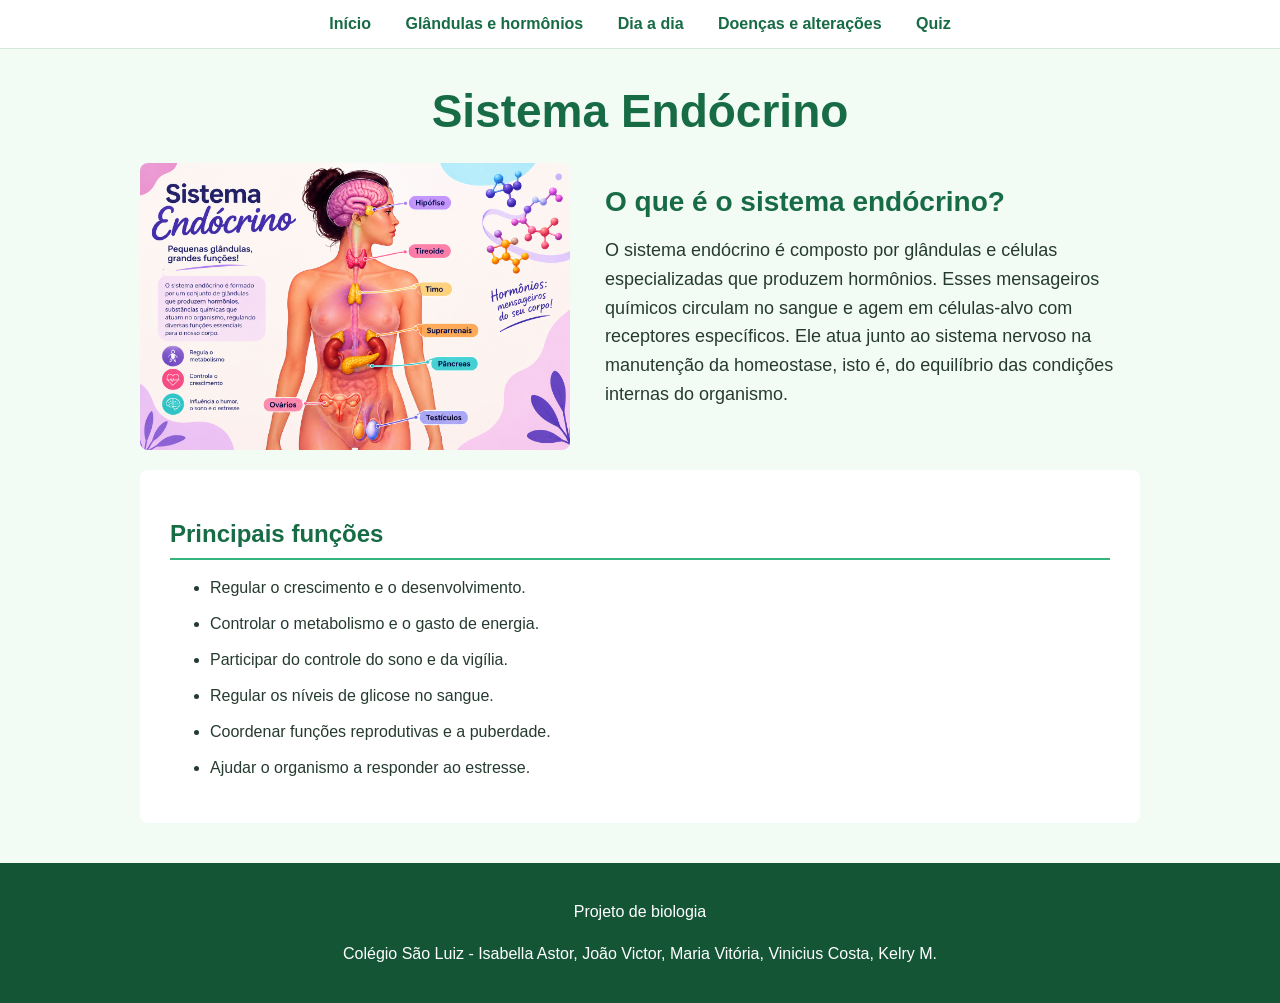
<file: index.html>
<!DOCTYPE html>
<html lang="pt-br">

<head>
    <meta charset="UTF-8">
    <meta name="viewport" content="width=device-width, initial-scale=1.0">

    <title>Sistema Endócrino</title>

    <link rel="stylesheet" href="style.css">
</head>

<body>
    <!--MENU-->

    <nav>
        <a href="index.html">Início</a>
        <a href="glandulas.html">Glândulas e hormônios</a>
        <a href="dia_a_dia.html">Dia a dia</a>
        <a href="doencas.html">Doenças e alterações</a>
        <a href="quiz.html">Quiz</a>
    </nav>


    <!--CABEÇALHO-->

    <header>

        <h1>Sistema Endócrino</h1>

        <!--DESTAQUE DA PÁGINA INICIAL-->

        <div class="destaque-inicio">

            <img
                src="imagens/sist.endocrino.png"
                alt="sistema endocrino"
            >

            <div class="texto-destaque">

                <h2>
                    O que é o sistema endócrino?
                </h2>

                <p>
                    O sistema endócrino é composto por glândulas e células especializadas que produzem hormônios. Esses
                    mensageiros químicos circulam no sangue e agem em células-alvo com receptores específicos.
                    Ele atua junto ao sistema nervoso na manutenção da homeostase, isto é, do equilíbrio das condições
                    internas do organismo.
                </p>

            </div>

        </div>

    </header>

    <main>

        <section>

            <h2>Principais funções</h2>

            <ul>
                <li>Regular o crescimento e o desenvolvimento.</li> <br>
                <li>Controlar o metabolismo e o gasto de energia.</li> <br>
                <li>Participar do controle do sono e da vigília.</li> <br>
                <li>Regular os níveis de glicose no sangue.</li> <br>
                <li>Coordenar funções reprodutivas e a puberdade.</li> <br>
                <li>Ajudar o organismo a responder ao estresse.</li>
            </ul>

        </section>

    </main>


    <footer>

        <p>
            Projeto de biologia
        </p>

        <p>
            Colégio São Luiz -
            Isabella Astor, João Victor, Maria Vitória, Vinicius Costa, Kelry M.
        </p>

    </footer>

</body>

</html>
</file>
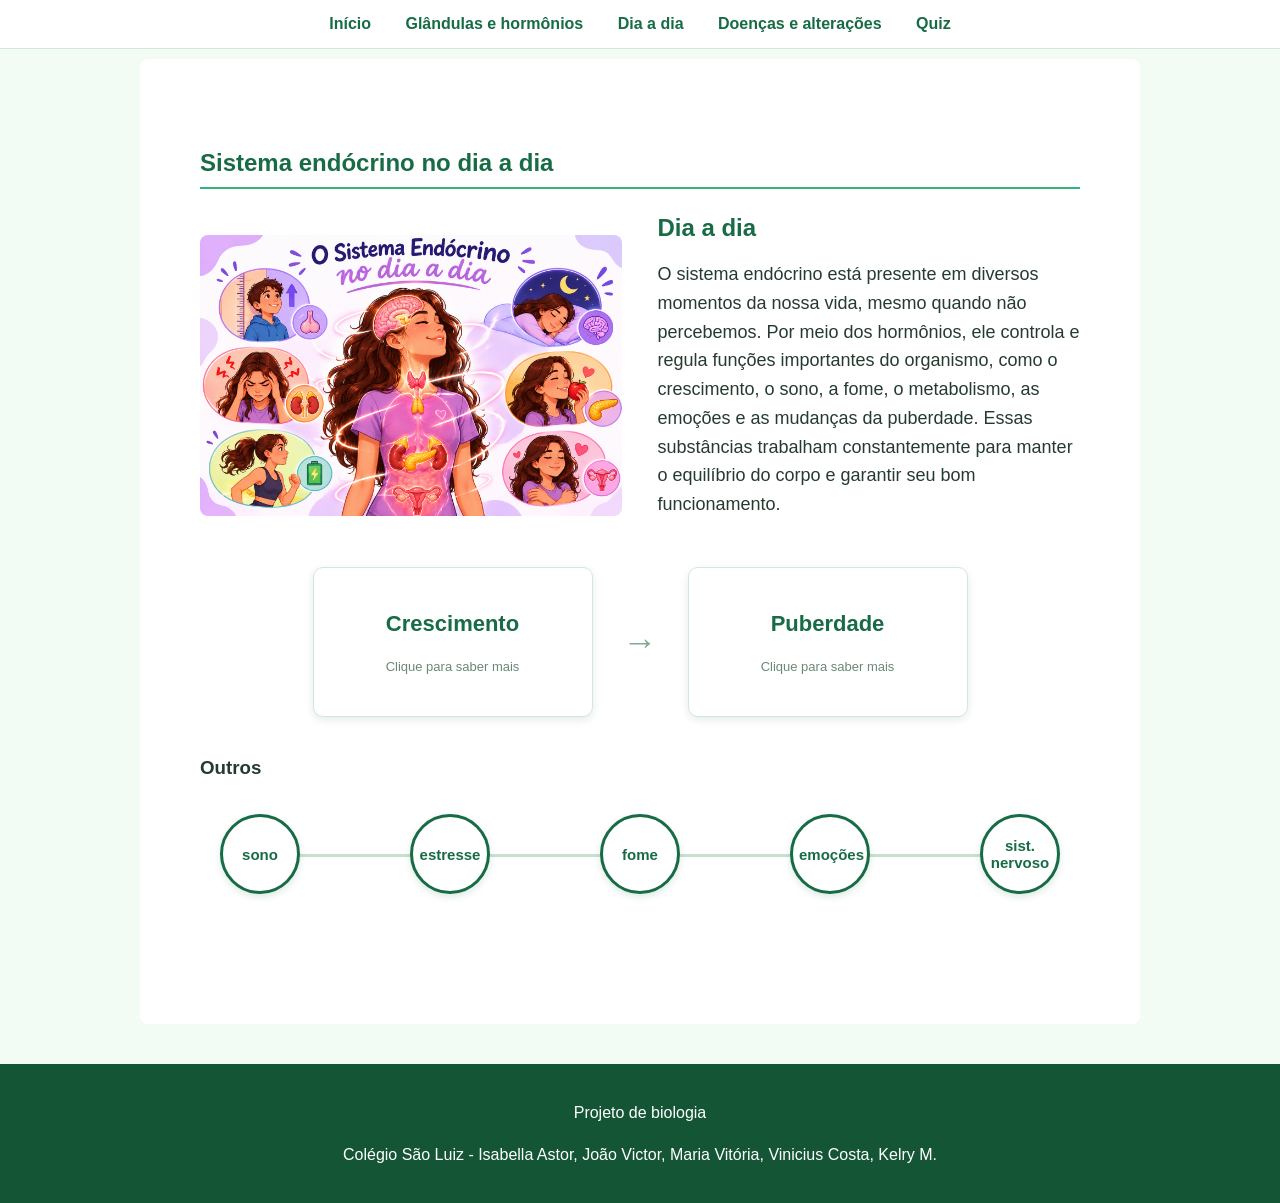
<file: dia_a_dia.html>
<!DOCTYPE html>
<html lang="pt-br">

<head>
    <meta charset="UTF-8">
    <meta name="viewport" content="width=device-width, initial-scale=1.0">
    <title>Dia a dia</title>
    <link rel="stylesheet" href="style.css">
</head>

<body>

    <!-- MENU -->
    <nav>
        <a href="index.html">Início</a>
        <a href="glandulas.html">Glândulas e hormônios</a>
        <a href="dia_a_dia.html">Dia a dia</a>
        <a href="doencas.html">Doenças e alterações</a>
        <a href="quiz.html">Quiz</a>
    </nav>

    <main>

        <section>

            <section>

    <h2>Sistema endócrino no dia a dia</h2>
    <div class="destaque-inicio">

        <img src="imagens/dia_a_dia.png" alt="di a dia">

        <div class="texto-destaque">

            <h3>Dia a dia</h3>

            <p>
                O sistema endócrino está presente em diversos momentos da nossa vida, mesmo quando não percebemos. Por meio dos hormônios, 
                ele controla e regula funções importantes do organismo, como o crescimento, o sono, a fome, o metabolismo, as emoções e as 
                mudanças da puberdade. Essas substâncias trabalham constantemente para manter o equilíbrio do corpo e garantir seu bom 
                funcionamento.
            </p>

        </div>

    </div>

    <!-- O restante do conteúdo da página continua aqui -->

            <!-- EIXO E ALIADOS -->

            <div class="blocos-guerra">

                <button class="bloco-guerra" onclick="mostrarBlocoGuerra('eixo')">
                    <h3>Crescimento</h3>

                    <span>Clique para saber mais</span>
                </button>

                <div class="seta-guerra">
                    →
                </div>

                <button class="bloco-guerra" onclick="mostrarBlocoGuerra('aliados')">
                    <h3>Puberdade</h3>

                    <span>Clique para saber mais</span>
                </button>

            </div>

            <!-- CONTEÚDO DO EIXO -->

            <div id="eixo" class="conteudo-guerra">

                <h3>Crescimento</h3>

                <p>
                    O crescimento do corpo é regulado principalmente pelo hormônio do crescimento (GH), produzido pela hipófise. Ele estimula 
                    o desenvolvimento dos ossos e músculos, contribuindo para o aumento da altura e o desenvolvimento corporal, especialmente 
                    durante a infância e a adolescência.
                </p>
            </div>

            <!-- CONTEÚDO DOS ALIADOS -->

            <div id="aliados" class="conteudo-guerra">

                <h3>Puberdade</h3>

                <p>
                    Durante a puberdade, ocorrem diversas mudanças físicas e emocionais causadas principalmente pelos hormônios sexuais, 
                    como o estrogênio e a testosterona. Eles são responsáveis pelo desenvolvimento das características sexuais, pela maturação 
                    do sistema reprodutor e por outras transformações no corpo.
                </p>

            </div>

            <!-- LINHA DO TEMPO -->

            <div class="linha-tempo">

                <h3>Outros</h3>

                <div class="anos">

                    <button onclick="mostrarAno('ano1939', this)">
                        sono
                    </button>

                    <button onclick="mostrarAno('ano1941', this)">
                        estresse
                    </button>

                    <button onclick="mostrarAno('ano1942', this)">
                        fome
                    </button>

                    <button onclick="mostrarAno('ano1944', this)">
                        emoções
                    </button>

                    <button onclick="mostrarAno('ano1945', this)">
                        sist. nervoso
                    </button>

                </div>

                <!-- 1939 -->

                <div id="ano1939" class="evento">

                    <h4>Sono e melatonina</h4>

                    <p>
                        A glândula pineal produz melatonina, que ajuda a regular o ciclo sono-vigília. Sua secreção costuma
                        aumentar à noite, especialmente na ausência de luz.
                    </p>

                </div>

                <!-- 1941 -->

                <div id="ano1941" class="evento">

                    <h4>Estresse e adrenalina</h4>

                    <p>
                        Em situações de perigo ou tensão, adrenalina e cortisol contribuem para o estado de alerta e para a
                        disponibilidade de energia.
                    </p>

                </div>

                <!-- 1942-1943 -->

                <div id="ano1942" class="evento">

                    <h4>Fome, saciedade e metabolismo</h4>

                    <p>
                        A grelina está associada ao aumento da fome, enquanto a leptina participa da sinalização das reservas
                        energéticas ao cérebro. Outros hormônios, como insulina e hormônios tireoidianos, também influenciam
                        o metabolismo.
                    </p>

                </div>

                <!-- 1944 -->

                <div id="ano1944" class="evento">

                    <h4>Emoções e alterações hormonais</h4>

                    <p>
                        Oscilações hormonais podem influenciar humor e disposição, como na puberdade e em fases do ciclo
                        menstrual. Emoções, porém, também dependem de fatores psicológicos, ambientais e sociais.
                    </p>

                </div>

                <!-- 1945 -->

                <div id="ano1945" class="evento">

                    <h4>Sistema nervoso e endócrino</h4>

                    <p>
                        O sistema nervoso geralmente transmite sinais rápidos por impulsos elétricos e neurotransmissores; o
                        sistema endócrino utiliza hormônios, cujos efeitos podem ser mais prolongados.
                    </p>
                </div>

            </div>

        </section>

    </main>

    <footer>
        <p>
            Projeto de biologia
        </p>

        <p>
            Colégio São Luiz -
            Isabella Astor, João Victor, Maria Vitória, Vinicius Costa, Kelry M.
        </p>
    </footer>

    <script src="script.js"></script>

</body>

</html>
</file>
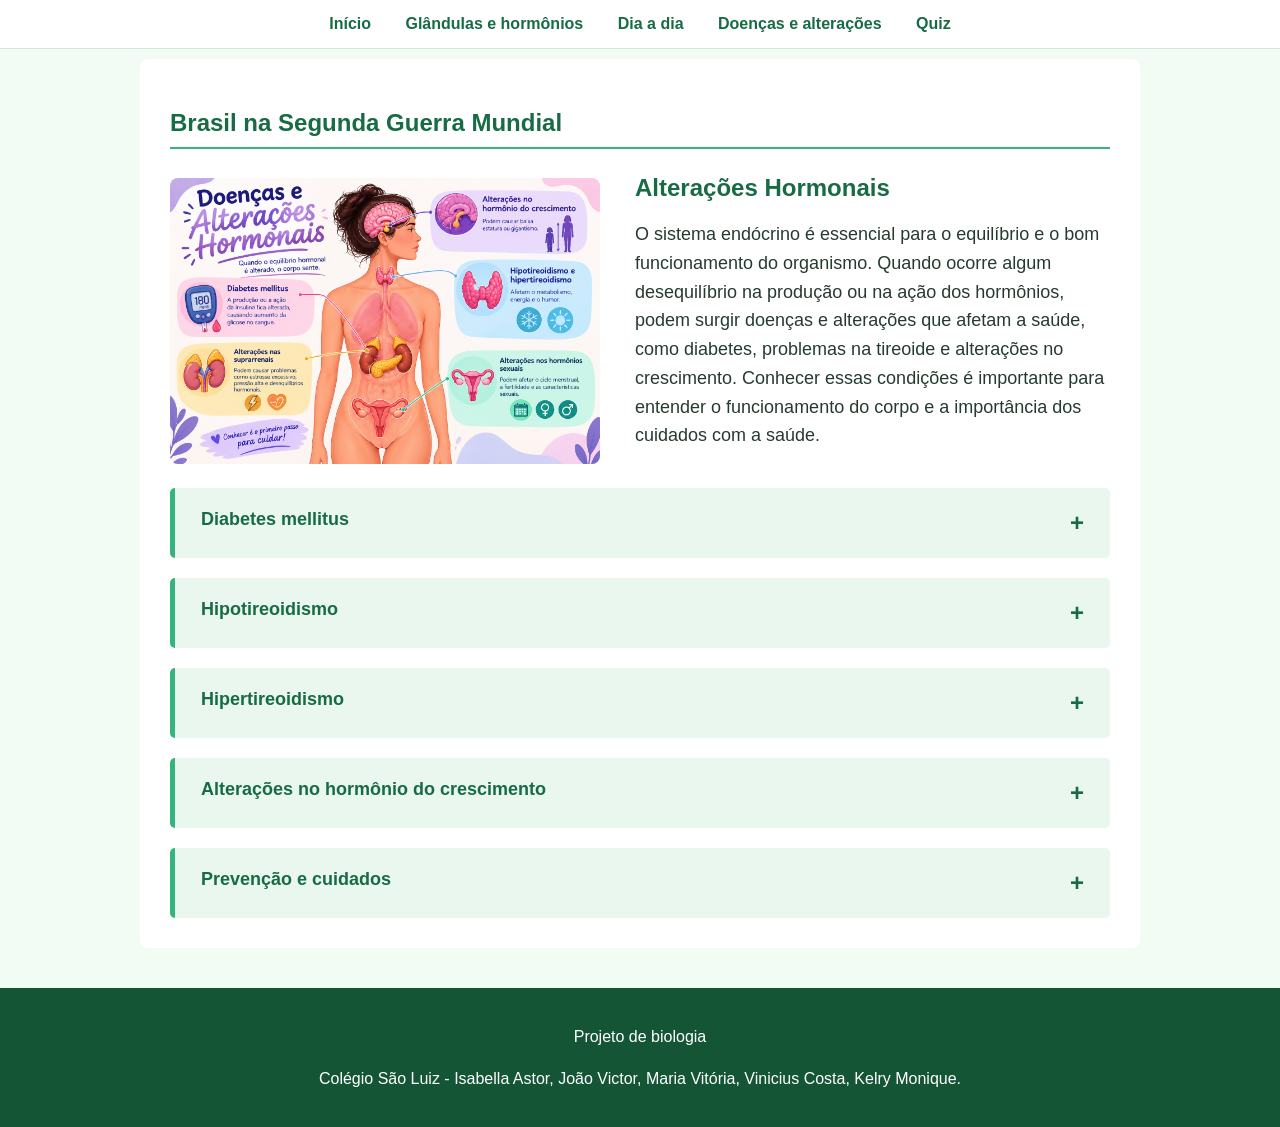
<file: doencas.html>
<!DOCTYPE html>
<html lang="pt-br">

<head>
    <meta charset="UTF-8">
    <meta name="viewport" content="width=device-width, initial-scale=1.0">
    <title>Doenças</title>
    <link rel="stylesheet" href="style.css">
</head>

<body>

    <!-- MENU -->
    <nav>
        <a href="index.html">Início</a>
        <a href="glandulas.html">Glândulas e hormônios</a>
        <a href="dia_a_dia.html">Dia a dia</a>
        <a href="doencas.html">Doenças e alterações</a>
        <a href="quiz.html">Quiz</a>
    </nav>

    <main>

        <section>

           
    <h2>Brasil na Segunda Guerra Mundial</h2>

    <div class="destaque-inicio">

        <img
            src="imagens/doenças.png"
            alt="doenças"
        >

        <div class="texto-destaque">

            <h3>Alterações Hormonais</h3>

            <p>
                O sistema endócrino é essencial para o equilíbrio e o bom funcionamento do organismo. Quando ocorre algum desequilíbrio na produção ou na ação dos hormônios, podem surgir doenças e alterações que afetam a saúde, como diabetes, problemas na tireoide e alterações no crescimento. Conhecer essas condições é importante para entender o funcionamento do corpo e a importância dos cuidados com a saúde.
            </p>

        </div>

    </div>

    <!-- daqui para baixo continuam os seus conteúdos -->


            <!-- NEUTRALIDADE -->

            <article class="acordeao">

                <button class="titulo-acordeao">
                    Diabetes mellitus
                    <span>+</span>
                </button>

                <div class="conteudo-acordeao">

                    <p>
                        Caracteriza-se pela elevação da glicose no sangue, relacionada à falta de insulina ou à resposta
inadequada das células à sua ação. Sintomas possíveis: sede excessiva, urinar com frequência, cansaço
e perda de peso em alguns casos. O diagnóstico pode incluir glicemia e hemoglobina glicada. O
tratamento varia conforme o tipo e pode incluir alimentação, atividade física, medicamentos e insulina.
                    </p>

                    

                    <p>
                        <strong>Atenção para o ENEM</strong> <br>
                        Lembre-se: a insulina é o hormônio produzido pelo pâncreas que reduz a quantidade de glicose no sangue, facilitando sua entrada nas células. Na diabetes mellitus, sua produção ou ação está comprometida, causando o aumento da glicemia (hiperglicemia). Essa relação entre hormônios e metabolismo é um tema importante em questões de Biologia.
                    </p>

                </div>

            </article>

            <!-- ENTRADA DO BRASIL NA GUERRA -->

            <article class="acordeao">

                <button class="titulo-acordeao">
                    Hipotireoidismo
                    <span>+</span>
                </button>

                <div class="conteudo-acordeao">

                    <p>
                        Acontece quando há produção insuficiente de hormônios tireoidianos. Pode causar cansaço,
sensibilidade ao frio, pele ressecada, constipação e ganho de peso. A avaliação costuma incluir TSH e T4
livre; frequentemente é tratado com levotiroxina.
                    </p>

                    

                    <p>
                        <strong>Atenção para o ENEM:</strong> <br>
                        No hipotireoidismo, a tireoide produz poucos hormônios T3 e T4, deixando o metabolismo mais lento. Lembre-se: o TSH geralmente aumenta para estimular a tireoide a produzir mais hormônios. Essa relação entre hipófise e tireoide é importante para compreender o funcionamento do sistema endócrino!
                    </p>

                </div>

            </article>

            <!-- FEB -->

            <article class="acordeao">

                <button class="titulo-acordeao">
                    Hipertireoidismo
                    <span>+</span>
                </button>

                <div class="conteudo-acordeao">

                    <p>
                        É a produção excessiva de hormônios tireoidianos. Pode provocar aceleração cardíaca, tremores, suor
                        excessivo, perda de peso e irritabilidade. O tratamento depende da causa e pode envolver
                        medicamentos, iodo radioativo ou cirurgia.
                    </p>

                    

                    <p>
                        <strong>Atenção para o ENEM:</strong>  <br>
                        No hipotireoidismo, a tireoide produz poucos hormônios T3 e T4, deixando o metabolismo mais lento. Lembre-se: o TSH geralmente aumenta para estimular a tireoide a produzir mais hormônios. Essa relação entre hipófise e tireoide é importante para compreender o funcionamento do sistema endócrino!
                    </p>

                </div>

            </article>

            <!-- MONTE CASTELLO -->

            <article class="acordeao">

                <button class="titulo-acordeao">
                    Alterações no hormônio do crescimento
                    <span>+</span>
                </button>

                <div class="conteudo-acordeao">

                    <p>
                        A deficiência de GH na infância pode comprometer o crescimento. O excesso pode causar gigantismo
                        antes do fechamento das cartilagens de crescimento e acromegalia em adultos. O diagnóstico pode
                        incluir testes hormonais e exames de imagem; o tratamento depende da causa.
                    </p>

                    <p>
                        <strong>Atenção para o ENEM: </strong>O hormônio do crescimento (GH), produzido pela hipófise, 
                            é responsável por estimular o desenvolvimento dos ossos e músculos. Lembre-se: a falta de GH 
                            pode causar baixa estatura, enquanto seu excesso pode provocar gigantismo em crianças e 
                            acromegalia em adultos. Essa diferença está relacionada ao fechamento das cartilagens de 
                            crescimento dos ossos.
                    </p>

                </div>

            </article>

            <!-- CONTRADIÇÃO -->

            <article class="acordeao">

                <button class="titulo-acordeao">
                    Prevenção e cuidados
                    <span>+</span>
                </button>

                <div class="conteudo-acordeao">

                    <p>
                       Nem todas as doenças hormonais são preveníveis. Hábitos saudáveis e avaliação médica diante de
                       sintomas persistentes ajudam a cuidar da saúde e a identificar problemas. Sintomas isolados não
                       confirmam um diagnóstico.
                    </p>

                    <p> 
                        <strong>Atenção para o ENEM: </strong>Nem todas as doenças hormonais são preveníveis. Hábitos saudáveis e avaliação médica diante de
                        sintomas persistentes ajudam a cuidar da saúde e a identificar problemas. Sintomas isolados não
                        confirmam um diagnóstico.
                    </p>

                </div>

            </article>

            <!-- CONSEQUÊNCIAS -->

            

        </section>

    </main>

    <footer>
        <p>
            Projeto de biologia
        </p>

        <p>
            Colégio São Luiz -
            Isabella Astor, João Victor, Maria Vitória, Vinicius Costa, Kelry Monique.
        </p>
    </footer>

    <script src="script.js"></script>

</body>

</html>
</file>
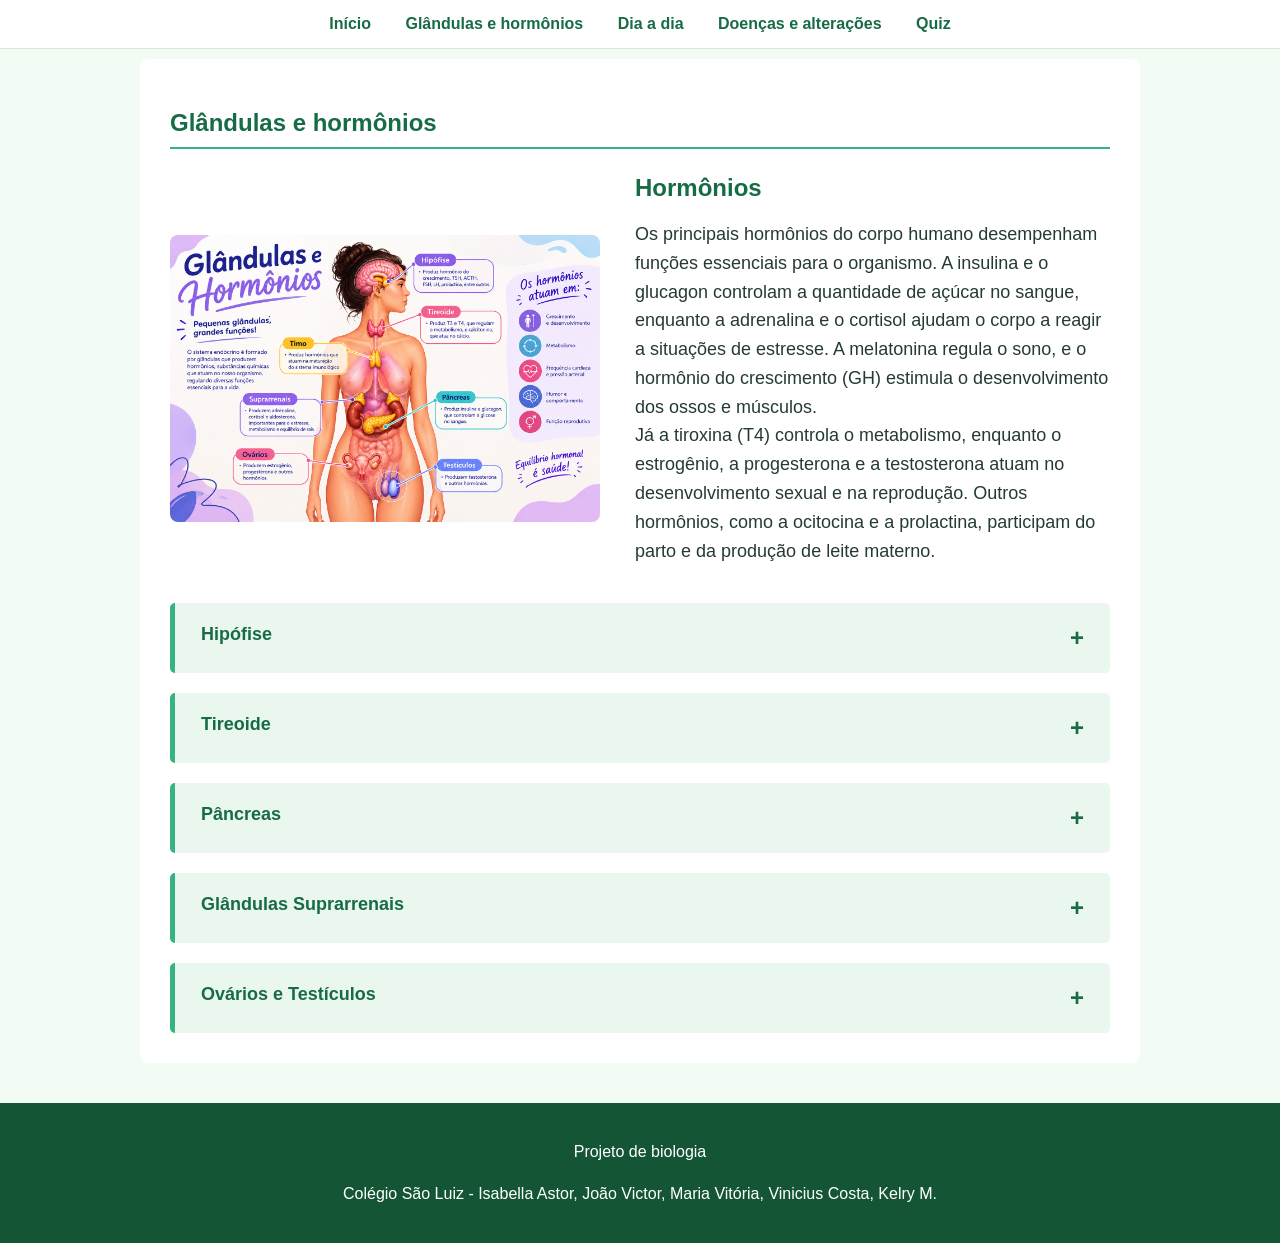
<file: glandulas.html>
<!DOCTYPE html>
<html lang="pt-br">

<head>
    <meta charset="UTF-8">
    <meta name="viewport" content="width=device-width, initial-scale=1.0">
    <title>Glandulas</title>
    <link rel="stylesheet" href="style.css">
</head>

<body>

    <!-- MENU -->
    <nav>
        <a href="index.html">Início</a>
        <a href="glandulas.html">Glândulas e hormônios</a>
        <a href="dia_a_dia.html">Dia a dia</a>
        <a href="doencas.html">Doenças e alterações</a>
        <a href="quiz.html">Quiz</a>
    </nav>

    <main>

        <section>

            <h2>Glândulas e hormônios</h2>

            <div class="destaque-inicio">

                <img src="imagens/glandulas.png" alt="glandulas e hormonios">

                <div class="texto-destaque">

                    <h3>Hormônios</h3>

                        <p>
                            Os principais hormônios do corpo humano desempenham funções essenciais para o organismo. A insulina e o glucagon 
                            controlam a quantidade de açúcar no sangue, enquanto a adrenalina e o cortisol ajudam o corpo a reagir a situações 
                            de estresse. A melatonina regula o sono, e o hormônio do crescimento (GH) estimula o desenvolvimento dos ossos e 
                            músculos. <br>

                            Já a tiroxina (T4) controla o metabolismo, enquanto o estrogênio, a progesterona e a testosterona atuam no 
                            desenvolvimento sexual e na reprodução. Outros hormônios, como a ocitocina e a prolactina, participam do parto 
                            e da produção de leite materno.
                        </p>

                </div>

            </div>

            <!-- TRATADO DE VERSALHES -->

            <article class="acordeao">

                <button class="titulo-acordeao">
                    Hipófise
                    <span>+</span>
                </button>

                <div class="conteudo-acordeao">

                    <p>
                        Localizada na base do cérebro, libera hormônios que controlam diferentes funções. O hormônio do
                        crescimento (GH) estimula o desenvolvimento de ossos e tecidos.
                    </p>

                </div>

            </article>

            <!-- CRISE DE 1929 -->

            <article class="acordeao">

                <button class="titulo-acordeao">
                    Tireoide
                    <span>+</span>
                </button>

                <div class="conteudo-acordeao">

                    <p>
                        Localizada na região anterior do pescoço, produz T3 e T4, hormônios que regulam o metabolismo, o
                        gasto energético e a temperatura corporal..
                    </p>

                </div>

            </article>

            <!-- ASCENSÃO DO NAZISMO -->

            <article class="acordeao">

                <button class="titulo-acordeao">
                    Pâncreas
                    <span>+</span>
                </button>

                <div class="conteudo-acordeao">

                    <p>
                        Produz insulina, que ajuda a reduzir a glicemia, e glucagon, que atua para aumentá-la quando
                        necessário.
                    </p>

                </div>

            </article>

            <!-- EXPANSIONISMO -->

            <article class="acordeao">

                <button class="titulo-acordeao">
                    Glândulas Suprarrenais
                    <span>+</span>
                </button>

                <div class="conteudo-acordeao">

                    <p>
                        Situadas sobre os rins, produzem adrenalina, cortisol e aldosterona. A adrenalina participa da resposta
                        rápida a situações de alerta.
                    </p>

                </div>

            </article>

            <article class="acordeao">

                <button class="titulo-acordeao">
                    Ovários e Testículos
                    <span>+</span>
                </button>

                <div class="conteudo-acordeao">

                    <p>
                        Os ovários produzem principalmente estrogênios e progesterona, envolvidos no ciclo menstrual e na
                        reprodução. Os testículos produzem principalmente testosterona, importante para características
                        sexuais e produção de espermatozoides.
                    </p>

                </div>

            </article>

        </section>

    </main>

    <footer>
        <p>
            Projeto de biologia
        </p>

        <p>
            Colégio São Luiz -
            Isabella Astor, João Victor, Maria Vitória, Vinicius Costa, Kelry M.
        </p>
    </footer>

    <script src="script.js"></script>

</body>

</html>
</file>
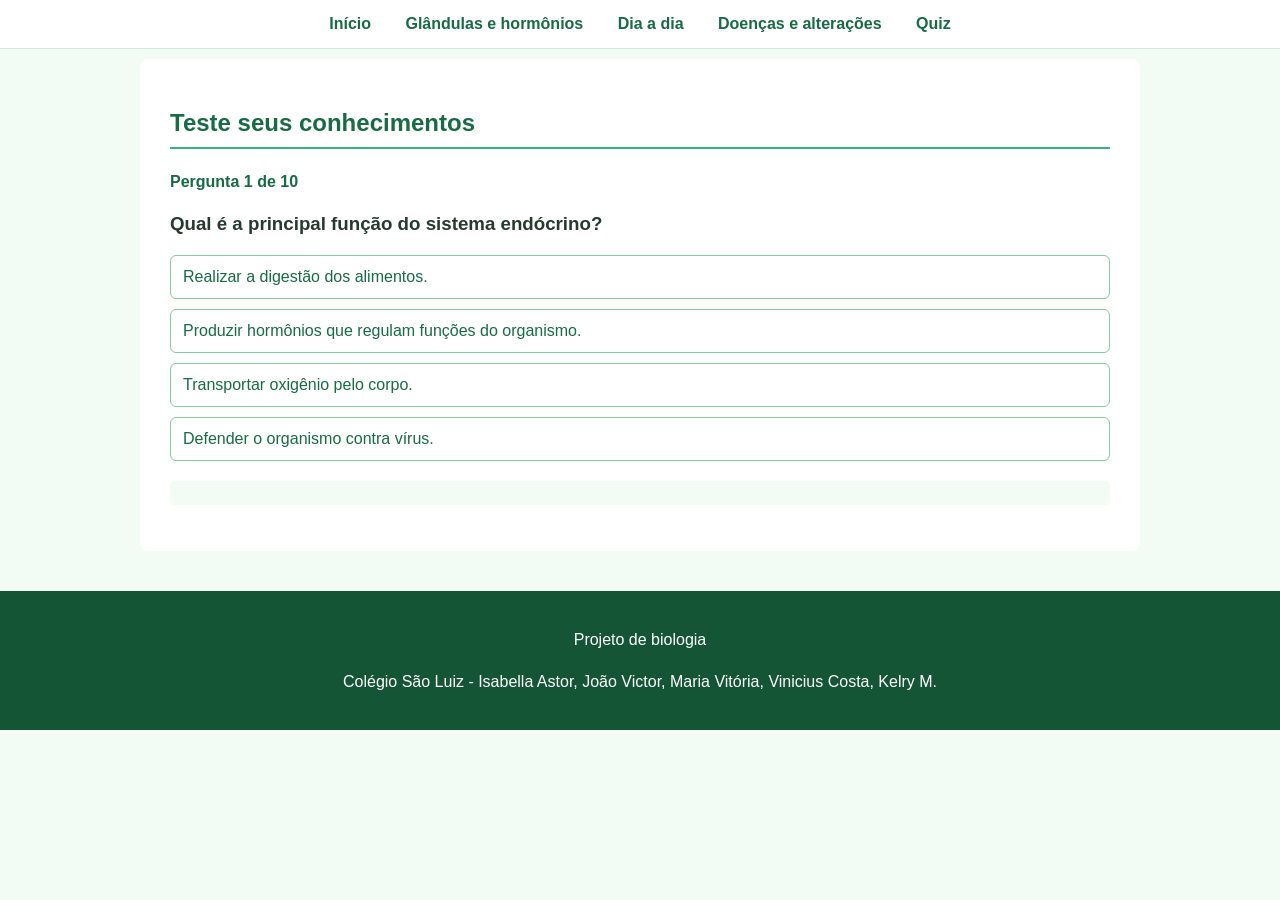
<file: quiz.html>
<!DOCTYPE html>
<html lang="pt-br">

<head>
    <meta charset="UTF-8">
    <meta name="viewport" content="width=device-width, initial-scale=1.0">
    <title>Quiz</title>
    <link rel="stylesheet" href="style.css">
</head>

<body>

    <!-- MENU -->
    <nav>
        <a href="index.html">Início</a>
        <a href="glandulas.html">Glândulas e hormônios</a>
        <a href="dia_a_dia.html">Dia a dia</a>
        <a href="doencas.html">Doenças e alterações</a>
        <a href="quiz.html">Quiz</a>
    </nav>

    <main>

        <section>

            <h2>Teste seus conhecimentos</h2>

            <div id="quiz-container">

                <p id="progresso"></p>

                <h3 id="pergunta"></h3>

                <div id="alternativas"></div>

                <p id="feedback"></p>

                <button id="proxima" onclick="proximaPergunta()">
                    Próxima pergunta
                </button>

            </div>

        </section>

    </main>

    <footer>
        <p>
            Projeto de biologia
        </p>

        <p>
            Colégio São Luiz -
            Isabella Astor, João Victor, Maria Vitória, Vinicius Costa, Kelry M.
        </p>
    </footer>

    <script src="script.js"></script>

</body>

</html>
</file>
<file: style.css>
:root {
    --primary-color: #176B45;
    --accent-color: #36B37E;
    --bg-light: #F3FBF5;
    --bg-card: #EAF7EE;
    --text-dark: #263B30;
    --border-radius: 5px;
    --transition-fast: 0.3s;
}

html {
    scroll-behavior: smooth;
}

body {
    margin: 0;
    font-family: Arial, sans-serif;
    background-color: var(--bg-light);
    color: var(--text-dark);
}

p {
    line-height: 1.6;
}

/* PADRONIZAÇÃO DE CORES E TEXTOS */

header .periodo,
.bloco-guerra span {
    color: #6B8977;
}

header,
nav {
    text-align: center;
}

header h1,
header .periodo,
.texto-destaque h2,
.texto-destaque h3,
section h2,
article h3,
.titulo-acordeao,
.bloco-guerra h2,
.bloco-guerra h3,
.conteudo-guerra h3,
.anos button,
.evento h4,
#progresso,
#alternativas button {
    color: var(--primary-color);
}

header {
    background-color: var(--bg-light);
    padding: 35px 20px 10px;
}

header h1 {
    margin: 0;
    font-size: 46px;
}

header .periodo {
    font-size: 20px;
    margin: 10px 0 30px;
}

nav {
    background-color: #FFFFFF;
    padding: 15px;
    border-bottom: 1px solid #D2E8D9;
    position: sticky;
    top: 0;
    z-index: 1000;
}

nav a {
    color: var(--primary-color);
    text-decoration: none;
    margin: 0 15px;
    font-weight: bold;
}

nav a:hover {
    color: var(--accent-color);
}

main {
    width: 85%;
    max-width: 1000px;
    margin: auto;
}

section {
    background-color: #FFFFFF;
    margin: 10px 0 30px;
    padding: 30px;
    border-radius: 8px;
}

section h2 {
    border-bottom: 2px solid #36B37E;
    padding-bottom: 10px;
}

article,
.conteudo-guerra,
.evento {
    background-color: var(--bg-card);
    padding: 20px;
    margin-top: 20px;
    border-left: 5px solid var(--accent-color);
    border-radius: var(--border-radius);
}

article h3,
.conteudo-guerra h3,
.evento h4 {
    margin-top: 0;
}

.destaque-inicio {
    max-width: 1000px;
    margin: 25px auto 0;
    display: flex;
    align-items: center;
    gap: 35px;
}

.destaque-inicio img {
    width: 430px;
    max-width: 48%;
    height: auto;
    border-radius: 8px;
}

.texto-destaque {
    flex: 1;
    text-align: left;
}

.texto-destaque h2 {
    font-size: 28px;
    margin: 0 0 15px;
}

.texto-destaque h3 {
    font-size: 24px;
    margin: 0 0 15px;
}

.texto-destaque p {
    font-size: 18px;
}

/* ACORDEÃO */

.titulo-acordeao {
    width: 100%;
    background: transparent;
    border: none;
    font-size: 18px;
    font-weight: bold;
    cursor: pointer;
    display: flex;
    justify-content: space-between;
}

.titulo-acordeao span {
    font-size: 24px;
}

.conteudo-acordeao {
    display: none;
    margin-top: 15px;
}

/* BLOCOS DE CONTEÚDO */

.blocos-guerra {
    display: flex;
    align-items: center;
    justify-content: center;
    gap: 30px;
    margin: 30px 0;
}

.bloco-guerra {
    width: 280px;
    min-height: 150px;
    background-color: #FFFFFF;
    border: 1px solid #D2E8D9;
    border-radius: 10px;
    padding: 25px;
    cursor: pointer;
    box-shadow: 0 3px 8px rgba(23, 107, 69, 0.12);
    transition: var(--transition-fast);
}

.bloco-guerra:hover {
    transform: translateY(-5px);
    border-color: var(--accent-color);
}

.bloco-guerra h3 {
    margin-top: 0;
    font-size: 22px;
}

.bloco-guerra p {
    font-size: 16px;
}

.bloco-guerra span {
    font-size: 13px;
}

.seta-guerra {
    font-size: 35px;
    color: #82A891;
}

.conteudo-guerra {
    display: none;
}

/* LINHA DO TEMPO */

.linha-tempo {
    margin-top: 40px;
}

.anos {
    position: relative;
    display: flex;
    justify-content: space-between;
    align-items: center;
    margin: 35px 20px 40px;
}

.anos::before {
    content: "";
    position: absolute;
    top: 50%;
    left: 5%;
    right: 5%;
    height: 3px;
    background-color: #C6E2CF;
    z-index: 0;
}

.anos button {
    position: relative;
    z-index: 1;
    width: 80px;
    height: 80px;
    border-radius: 50%;
    background-color: #FFFFFF;
    border: 3px solid var(--primary-color);
    font-weight: bold;
    font-size: 15px;
    cursor: pointer;
    transition: var(--transition-fast);
    box-shadow: 0 3px 7px rgba(23, 107, 69, 0.15);
}

.anos button:hover,
.anos button.ativo {
    background-color: var(--primary-color);
    color: #FFFFFF;
}

.anos button:hover {
    transform: translateY(-2px);
}

.anos button.ativo {
    transform: scale(1.12);
}

.evento {
    display: none;
}

.evento h4 {
    font-size: 19px;
}

/* QUIZ */

#quiz-container {
    margin-top: 20px;
}

#progresso {
    font-weight: bold;
}

#alternativas {
    display: flex;
    flex-direction: column;
    gap: 10px;
    margin: 20px 0;
}

#alternativas button {
    padding: 12px;
    border: 1px solid #82CDA4;
    border-radius: 6px;
    background-color: #FFFFFF;
    cursor: pointer;
    text-align: left;
    font-size: 16px;
}

#alternativas button:hover {
    background-color: #E1F5E8;
}

#alternativas button.correta {
    background-color: #D9F3E3;
    border-color: #21865D;
    color: #176B48;
}

#alternativas button.errada {
    background-color: #FCE8E6;
    border-color: #C62828;
    color: #8E0000;
}

#alternativas button:disabled {
    cursor: default;
}

#feedback {
    margin-top: 15px;
    padding: 12px;
    background-color: var(--bg-light);
    border-radius: var(--border-radius);
    font-weight: bold;
}

#proxima,
#refazer {
    background-color: var(--primary-color);
    color: #FFFFFF;
    border: none;
    padding: 12px 20px;
    border-radius: 6px;
    cursor: pointer;
}

#proxima {
    display: none;
}

#refazer {
    font-weight: bold;
}

#proxima:hover,
#refazer:hover {
    background-color: var(--accent-color);
}

/* RODAPÉ */

footer {
    background-color: #145536;
    color: #FFFFFF;
    text-align: center;
    padding: 20px;
    margin-top: 40px;
}
</file>
